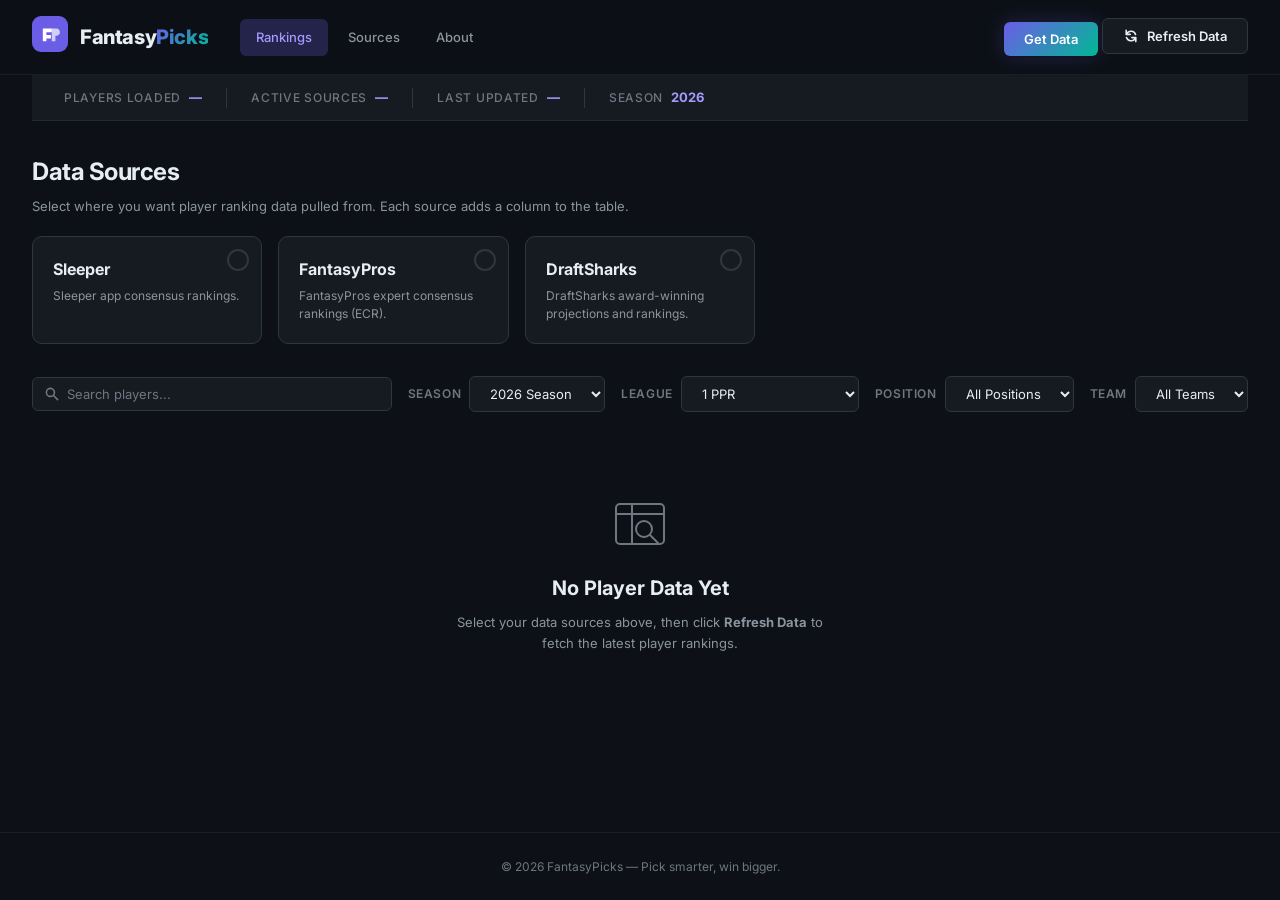
<file: fantasy-picks/src/main/resources/static/index.html>
<!DOCTYPE html>
<html lang="en">

<head>
    <meta charset="UTF-8">
    <meta name="viewport" content="width=device-width, initial-scale=1.0">
    <meta name="description"
        content="FantasyPicks - Aggregate fantasy football player rankings from multiple sources to make the best draft picks.">
    <title>FantasyPicks | Fantasy Football Rankings Aggregator</title>
    <link rel="preconnect" href="https://fonts.googleapis.com">
    <link rel="preconnect" href="https://fonts.gstatic.com" crossorigin>
    <link href="https://fonts.googleapis.com/css2?family=Inter:wght@300;400;500;600;700;800;900&display=swap"
        rel="stylesheet">
    <link rel="stylesheet" href="css/style.css">
</head>

<body>

    <!-- ═══════════════════════════════════════════ -->
    <!-- HEADER / NAVIGATION                        -->
    <!-- ═══════════════════════════════════════════ -->
    <header id="main-header">
        <div class="header-inner">
            <div class="logo-group">
                <div class="logo-icon">
                    <svg viewBox="0 0 40 40" fill="none" xmlns="http://www.w3.org/2000/svg">
                        <rect width="40" height="40" rx="10" fill="url(#logo-grad)" />
                        <path d="M12 28V14h10v4h-6v3h5v4h-5v3H12z" fill="#fff" />
                        <path d="M22 14h5c2.2 0 4 1.8 4 4s-1.8 4-4 4h-1v6h-4V14z" fill="rgba(255,255,255,.7)" />
                        <defs>
                            <linearGradient id="logo-grad" x1="0" y1="0" x2="40" y2="40">
                                <stop stop-color="#6C5CE7" />
                                <stop offset="1" stop-color="#00B894" />
                            </linearGradient>
                        </defs>
                    </svg>
                </div>
                <h1 class="logo-text">Fantasy<span class="logo-accent">Picks</span></h1>
            </div>
            <nav id="main-nav">
                <a href="#" class="nav-link active" data-section="rankings">Rankings</a>
                <a href="#" class="nav-link" data-section="sources">Sources</a>
                <a href="#" class="nav-link" data-section="about">About</a>
            </nav>
            <div class="header-actions">
                <button id="btn-get-data" class="btn btn-primary" title="Get player data from selected sources">
                    Get Data
                </button>
                <button id="btn-refresh-data" class="btn btn-secondary" title="Refresh player data from selected sources">
                    <svg class="btn-icon" viewBox="0 0 20 20" fill="currentColor">
                        <path
                            d="M4 2a1 1 0 011 1v2.101a7.002 7.002 0 0111.601 2.566 1 1 0 11-1.885.666A5.002 5.002 0 005.999 7H9a1 1 0 010 2H4a1 1 0 01-1-1V3a1 1 0 011-1zm.008 9.057a1 1 0 011.276.61A5.002 5.002 0 0014.001 13H11a1 1 0 110-2h5a1 1 0 011 1v5a1 1 0 11-2 0v-2.101a7.002 7.002 0 01-11.601-2.566 1 1 0 01.61-1.276z" />
                    </svg>
                    Refresh Data
                </button>
            </div>
        </div>
    </header>

    <!-- ═══════════════════════════════════════════ -->
    <!-- MAIN CONTENT                               -->
    <!-- ═══════════════════════════════════════════ -->
    <main id="main-content">

        <!-- STATUS BAR -->
        <section id="status-bar">
            <div class="status-inner">
                <div class="status-item">
                    <span class="status-label">Players Loaded</span>
                    <span id="stat-player-count" class="status-value">—</span>
                </div>
                <div class="status-divider"></div>
                <div class="status-item">
                    <span class="status-label">Active Sources</span>
                    <span id="stat-source-count" class="status-value">—</span>
                </div>
                <div class="status-divider"></div>
                <div class="status-item">
                    <span class="status-label">Last Updated</span>
                    <span id="stat-last-updated" class="status-value">—</span>
                </div>
                <div class="status-divider"></div>
                <div class="status-item">
                    <span class="status-label">Season</span>
                    <span id="stat-season" class="status-value">—</span>
                </div>
            </div>
        </section>

        <!-- ═══════════════════════════════════════ -->
        <!-- SECTION: DATA SOURCE SELECTION          -->
        <!-- ═══════════════════════════════════════ -->
        <section id="section-sources" class="content-section">
            <div class="section-header">
                <h2 class="section-title">Data Sources</h2>
                <p class="section-subtitle">Select where you want player ranking data pulled from. Each source adds a
                    column to the table.</p>
            </div>
            <div id="source-cards" class="source-grid">
                <!-- Source cards are populated by JS -->
            </div>
        </section>

        <!-- ═══════════════════════════════════════ -->
        <!-- SECTION: FILTERS & SEARCH               -->
        <!-- ═══════════════════════════════════════ -->
        <section id="section-filters" class="content-section">
            <div class="filters-bar">
                <div class="search-box">
                    <svg class="search-icon" viewBox="0 0 20 20" fill="currentColor">
                        <path fill-rule="evenodd"
                            d="M8 4a4 4 0 100 8 4 4 0 000-8zM2 8a6 6 0 1110.89 3.476l4.817 4.817a1 1 0 01-1.414 1.414l-4.816-4.816A6 6 0 012 8z"
                            clip-rule="evenodd" />
                    </svg>
                    <input type="text" id="input-search" placeholder="Search players..." autocomplete="off">
                </div>
                <div class="filter-group">
                    <label for="filter-year" class="filter-label">Season</label>
                    <select id="filter-year" class="filter-select">
                        <!-- Populated by JS -->
                    </select>
                </div>
                <div class="filter-group">
                    <label for="filter-league-type" class="filter-label">League</label>
                    <select id="filter-league-type" class="filter-select">
                        <option value="ppr">1 PPR</option>
                        <option value="half_ppr">0.5 PPR</option>
                        <option value="standard">Non-PPR / Standard</option>
                    </select>
                </div>
                <div class="filter-group">
                    <label for="filter-position" class="filter-label">Position</label>
                    <select id="filter-position" class="filter-select">
                        <option value="ALL">All Positions</option>
                        <option value="QB">QB</option>
                        <option value="RB">RB</option>
                        <option value="WR">WR</option>
                        <option value="TE">TE</option>
                        <option value="K">K</option>
                        <option value="DEF">DEF</option>
                    </select>
                </div>
                <div class="filter-group">
                    <label for="filter-team" class="filter-label">Team</label>
                    <select id="filter-team" class="filter-select">
                        <option value="ALL">All Teams</option>
                        <!-- Populated by JS -->
                    </select>
                </div>
            </div>
        </section>

        <!-- ═══════════════════════════════════════ -->
        <!-- SECTION: PLAYER RANKINGS TABLE          -->
        <!-- ═══════════════════════════════════════ -->
        <section id="section-rankings" class="content-section">
            <div class="table-wrapper">
                <table id="rankings-table">
                    <thead>
                        <tr id="table-header-row">
                            <th class="col-draft">Drafted</th>
                            <th class="col-rank" data-sort="overallRank">Rank</th>
                            <th class="col-player" data-sort="name">Player</th>
                            <th class="col-pos" data-sort="position">Pos</th>
                            <th class="col-team" data-sort="team">Team</th>
                            <!-- Source-specific ranking columns are injected by JS -->
                            <th class="col-overall" data-sort="overallRank">Overall</th>
                        </tr>
                    </thead>
                    <tbody id="rankings-body">
                        <!-- Rows populated by JS -->
                    </tbody>
                </table>
            </div>

            <!-- EMPTY / LOADING STATES -->
            <div id="state-loading" class="state-panel hidden">
                <div class="spinner"></div>
                <p>Fetching player data…</p>
            </div>
            <div id="state-empty" class="state-panel">
                <svg class="empty-icon" viewBox="0 0 64 64" fill="none" xmlns="http://www.w3.org/2000/svg">
                    <rect x="8" y="12" width="48" height="40" rx="4" stroke="currentColor" stroke-width="2" />
                    <line x1="8" y1="22" x2="56" y2="22" stroke="currentColor" stroke-width="2" />
                    <line x1="24" y1="12" x2="24" y2="52" stroke="currentColor" stroke-width="2" />
                    <circle cx="36" cy="37" r="8" stroke="currentColor" stroke-width="2" />
                    <line x1="42" y1="43" x2="50" y2="51" stroke="currentColor" stroke-width="2"
                        stroke-linecap="round" />
                </svg>
                <h3>No Player Data Yet</h3>
                <p>Select your data sources above, then click <strong>Refresh Data</strong> to fetch the latest player
                    rankings.</p>
            </div>
            <div id="state-error" class="state-panel hidden">
                <svg class="error-icon" viewBox="0 0 64 64" fill="none" xmlns="http://www.w3.org/2000/svg">
                    <circle cx="32" cy="32" r="24" stroke="currentColor" stroke-width="2" />
                    <line x1="32" y1="20" x2="32" y2="36" stroke="currentColor" stroke-width="3"
                        stroke-linecap="round" />
                    <circle cx="32" cy="44" r="2" fill="currentColor" />
                </svg>
                <h3>Something Went Wrong</h3>
                <p id="error-message">Could not load player data. Please try again.</p>
            </div>
        </section>

    </main>

    <!-- ═══════════════════════════════════════════ -->
    <!-- FOOTER                                     -->
    <!-- ═══════════════════════════════════════════ -->
    <footer id="main-footer">
        <p>&copy; 2026 FantasyPicks &mdash; Pick smarter, win bigger.</p>
    </footer>

    <!-- ═══════════════════════════════════════════ -->
    <!-- TOAST NOTIFICATION                         -->
    <!-- ═══════════════════════════════════════════ -->
    <div id="toast-container"></div>

    <script src="js/app.js"></script>
</body>

</html>
</file>
<file: fantasy-picks/src/main/resources/static/css/style.css>
/* ═══════════════════════════════════════════════════════
   FantasyPicks — Base Stylesheet
   A clean, modern dark-mode design for the HTML frontend.
   ═══════════════════════════════════════════════════════ */

/* ── DESIGN TOKENS ─────────────────────────────────── */
:root {
    /* Palette */
    --clr-bg:             #0d1117;
    --clr-surface:        #161b22;
    --clr-surface-hover:  #1c2230;
    --clr-surface-raised: #1e2533;
    --clr-border:         #30363d;
    --clr-border-subtle:  rgba(255, 255, 255, .06);

    --clr-text-primary:   #e6edf3;
    --clr-text-secondary: #8b949e;
    --clr-text-muted:     #6e7681;

    --clr-accent:         #6C5CE7;
    --clr-accent-light:   #a29bfe;
    --clr-accent-glow:    rgba(108, 92, 231, .25);

    --clr-green:          #00B894;
    --clr-green-glow:     rgba(0, 184, 148, .2);
    --clr-red:            #e74c3c;
    --clr-yellow:         #fdcb6e;

    /* Gradients */
    --grad-accent:        linear-gradient(135deg, #6C5CE7, #00B894);
    --grad-surface:       linear-gradient(180deg, var(--clr-surface) 0%, var(--clr-bg) 100%);

    /* Typography */
    --ff-base:            'Inter', -apple-system, BlinkMacSystemFont, 'Segoe UI', Roboto, sans-serif;
    --fs-xs:              .75rem;
    --fs-sm:              .8125rem;
    --fs-base:            .875rem;
    --fs-md:              1rem;
    --fs-lg:              1.25rem;
    --fs-xl:              1.5rem;
    --fs-2xl:             2rem;

    /* Spacing */
    --sp-1:               .25rem;
    --sp-2:               .5rem;
    --sp-3:               .75rem;
    --sp-4:               1rem;
    --sp-5:               1.25rem;
    --sp-6:               1.5rem;
    --sp-8:               2rem;
    --sp-10:              2.5rem;
    --sp-12:              3rem;

    /* Borders */
    --radius-sm:          6px;
    --radius-md:          10px;
    --radius-lg:          14px;
    --radius-xl:          20px;

    /* Shadows */
    --shadow-sm:          0 1px 3px rgba(0,0,0,.3);
    --shadow-md:          0 4px 12px rgba(0,0,0,.4);
    --shadow-lg:          0 8px 30px rgba(0,0,0,.5);
    --shadow-glow:        0 0 20px var(--clr-accent-glow);

    /* Transitions */
    --ease-out:           cubic-bezier(.22, 1, .36, 1);
    --transition-fast:    150ms var(--ease-out);
    --transition-base:    250ms var(--ease-out);
    --transition-slow:    400ms var(--ease-out);
}

/* ── RESET & BASE ──────────────────────────────────── */
*, *::before, *::after {
    margin: 0;
    padding: 0;
    box-sizing: border-box;
}

html {
    font-size: 16px;
    scroll-behavior: smooth;
    -webkit-font-smoothing: antialiased;
    -moz-osx-font-smoothing: grayscale;
}

body {
    font-family: var(--ff-base);
    font-size: var(--fs-base);
    color: var(--clr-text-primary);
    background-color: var(--clr-bg);
    line-height: 1.6;
    min-height: 100vh;
    display: flex;
    flex-direction: column;
}

a {
    color: var(--clr-accent-light);
    text-decoration: none;
    transition: color var(--transition-fast);
}
a:hover { color: #fff; }

img { max-width: 100%; display: block; }

/* ── UTILITY ───────────────────────────────────────── */
.hidden { display: none !important; }
.sr-only {
    position: absolute; width: 1px; height: 1px;
    padding: 0; margin: -1px; overflow: hidden;
    clip: rect(0,0,0,0); border: 0;
}

/* ═══════════════════════════════════════════════════════
   HEADER
   ═══════════════════════════════════════════════════════ */
#main-header {
    position: sticky;
    top: 0;
    z-index: 100;
    background: rgba(13, 17, 23, .85);
    backdrop-filter: blur(16px) saturate(1.4);
    -webkit-backdrop-filter: blur(16px) saturate(1.4);
    border-bottom: 1px solid var(--clr-border-subtle);
}

.header-inner {
    max-width: 1400px;
    margin: 0 auto;
    padding: var(--sp-4) var(--sp-8);
    display: flex;
    align-items: center;
    gap: var(--sp-8);
}

/* Logo */
.logo-group {
    display: flex;
    align-items: center;
    gap: var(--sp-3);
    flex-shrink: 0;
}

.logo-icon svg {
    width: 36px;
    height: 36px;
    border-radius: var(--radius-sm);
}

.logo-text {
    font-size: var(--fs-lg);
    font-weight: 800;
    letter-spacing: -.02em;
    color: var(--clr-text-primary);
}

.logo-accent {
    background: var(--grad-accent);
    -webkit-background-clip: text;
    background-clip: text;
    -webkit-text-fill-color: transparent;
}

/* Nav */
#main-nav {
    display: flex;
    gap: var(--sp-1);
}

.nav-link {
    padding: var(--sp-2) var(--sp-4);
    border-radius: var(--radius-sm);
    font-size: var(--fs-sm);
    font-weight: 500;
    color: var(--clr-text-secondary);
    transition: all var(--transition-fast);
}

.nav-link:hover {
    color: var(--clr-text-primary);
    background: var(--clr-surface-hover);
}

.nav-link.active {
    color: var(--clr-accent-light);
    background: var(--clr-accent-glow);
}

/* Header actions */
.header-actions {
    margin-left: auto;
}

/* ═══════════════════════════════════════════════════════
   BUTTONS
   ═══════════════════════════════════════════════════════ */
.btn {
    display: inline-flex;
    align-items: center;
    gap: var(--sp-2);
    padding: var(--sp-2) var(--sp-5);
    border: none;
    border-radius: var(--radius-sm);
    font-family: var(--ff-base);
    font-size: var(--fs-sm);
    font-weight: 600;
    cursor: pointer;
    transition: all var(--transition-fast);
    line-height: 1.4;
    white-space: nowrap;
}

.btn-icon {
    width: 16px;
    height: 16px;
}

.btn-primary {
    background: var(--grad-accent);
    color: #fff;
    box-shadow: var(--shadow-sm), var(--shadow-glow);
}

.btn-primary:hover {
    transform: translateY(-1px);
    box-shadow: var(--shadow-md), 0 0 30px var(--clr-accent-glow);
}

.btn-primary:active {
    transform: translateY(0);
}

.btn-primary:disabled {
    opacity: .5;
    pointer-events: none;
}

.btn-secondary {
    background: var(--clr-surface);
    color: var(--clr-text-primary);
    border: 1px solid var(--clr-border);
}

.btn-secondary:hover {
    background: var(--clr-surface-hover);
    border-color: var(--clr-accent);
}

/* Spinning refresh icon state */
.btn-primary.loading .btn-icon {
    animation: spin 1s linear infinite;
}

@keyframes spin {
    to { transform: rotate(360deg); }
}

/* ═══════════════════════════════════════════════════════
   STATUS BAR
   ═══════════════════════════════════════════════════════ */
#status-bar {
    background: var(--clr-surface);
    border-bottom: 1px solid var(--clr-border-subtle);
}

.status-inner {
    max-width: 1400px;
    margin: 0 auto;
    padding: var(--sp-3) var(--sp-8);
    display: flex;
    align-items: center;
    gap: var(--sp-6);
}

.status-item {
    display: flex;
    align-items: center;
    gap: var(--sp-2);
}

.status-label {
    font-size: var(--fs-xs);
    font-weight: 500;
    text-transform: uppercase;
    letter-spacing: .06em;
    color: var(--clr-text-muted);
}

.status-value {
    font-size: var(--fs-sm);
    font-weight: 700;
    color: var(--clr-accent-light);
}

.status-divider {
    width: 1px;
    height: 20px;
    background: var(--clr-border);
}

/* ═══════════════════════════════════════════════════════
   MAIN CONTENT
   ═══════════════════════════════════════════════════════ */
#main-content {
    flex: 1;
    max-width: 1400px;
    width: 100%;
    margin: 0 auto;
    padding: 0 var(--sp-8);
}

.content-section {
    margin-top: var(--sp-8);
}

.section-header {
    margin-bottom: var(--sp-5);
}

.section-title {
    font-size: var(--fs-xl);
    font-weight: 700;
    letter-spacing: -.02em;
}

.section-subtitle {
    margin-top: var(--sp-1);
    color: var(--clr-text-secondary);
    font-size: var(--fs-sm);
}

/* ═══════════════════════════════════════════════════════
   SOURCE CARDS
   ═══════════════════════════════════════════════════════ */
.source-grid {
    display: grid;
    grid-template-columns: repeat(auto-fill, minmax(220px, 1fr));
    gap: var(--sp-4);
}

.source-card {
    position: relative;
    background: var(--clr-surface);
    border: 1px solid var(--clr-border);
    border-radius: var(--radius-md);
    padding: var(--sp-5);
    cursor: pointer;
    transition: all var(--transition-base);
    user-select: none;
    overflow: hidden;
}

.source-card::before {
    content: '';
    position: absolute;
    inset: 0;
    border-radius: inherit;
    background: var(--grad-accent);
    opacity: 0;
    transition: opacity var(--transition-base);
    z-index: 0;
}

.source-card:hover {
    border-color: var(--clr-accent);
    transform: translateY(-2px);
    box-shadow: var(--shadow-md);
}

.source-card.selected {
    border-color: var(--clr-accent);
    box-shadow: var(--shadow-glow);
}

.source-card.selected::before {
    opacity: .08;
}

.source-card-content {
    position: relative;
    z-index: 1;
}

.source-card-name {
    font-size: var(--fs-md);
    font-weight: 700;
    margin-bottom: var(--sp-1);
}

.source-card-desc {
    font-size: var(--fs-xs);
    color: var(--clr-text-secondary);
    line-height: 1.5;
}

.source-card-check {
    position: absolute;
    top: var(--sp-3);
    right: var(--sp-3);
    width: 22px;
    height: 22px;
    border-radius: 50%;
    border: 2px solid var(--clr-border);
    background: transparent;
    display: flex;
    align-items: center;
    justify-content: center;
    transition: all var(--transition-fast);
    z-index: 1;
}

.source-card.selected .source-card-check {
    border-color: var(--clr-green);
    background: var(--clr-green);
}

.source-card-check svg {
    width: 12px;
    height: 12px;
    fill: #fff;
    opacity: 0;
    transition: opacity var(--transition-fast);
}

.source-card.selected .source-card-check svg {
    opacity: 1;
}

/* Progress bar styling */
.source-progress-container {
    position: absolute;
    bottom: 0;
    left: 0;
    width: 100%;
    height: 4px;
    background-color: var(--clr-border);
    opacity: 0; /* Hidden by default */
    transition: opacity var(--transition-base);
    z-index: 2;
}

.source-card.is-loading .source-progress-container,
.source-card.has-result .source-progress-container {
    opacity: 1;
}

.source-progress-bar {
    height: 100%;
    width: 0%;
    background-color: var(--clr-accent);
    transition: width 0.3s ease, background-color 0.3s ease;
}

/* Loading animation */
.source-card.is-loading .source-progress-bar {
    animation: load-simulate 2s ease-out forwards;
    background-color: var(--clr-accent);
}

@keyframes load-simulate {
    0% { width: 0%; }
    50% { width: 70%; }
    100% { width: 90%; }
}

/* Success status */
.source-card.has-result.success .source-progress-bar {
    width: 100%;
    background-color: var(--clr-green);
}

/* Error status */
.source-card.has-result.error .source-progress-bar {
    width: 100%;
    background-color: var(--clr-red);
}

/* ═══════════════════════════════════════════════════════
   FILTERS BAR
   ═══════════════════════════════════════════════════════ */
.filters-bar {
    display: flex;
    align-items: center;
    gap: var(--sp-4);
    flex-wrap: wrap;
}

.search-box {
    position: relative;
    flex: 1;
    min-width: 200px;
    max-width: 380px;
}

.search-icon {
    position: absolute;
    left: var(--sp-3);
    top: 50%;
    transform: translateY(-50%);
    width: 16px;
    height: 16px;
    color: var(--clr-text-muted);
    pointer-events: none;
}

#input-search {
    width: 100%;
    padding: var(--sp-2) var(--sp-4) var(--sp-2) calc(var(--sp-3) + 22px);
    border: 1px solid var(--clr-border);
    border-radius: var(--radius-sm);
    background: var(--clr-surface);
    color: var(--clr-text-primary);
    font-family: var(--ff-base);
    font-size: var(--fs-sm);
    transition: border-color var(--transition-fast), box-shadow var(--transition-fast);
    outline: none;
}

#input-search::placeholder {
    color: var(--clr-text-muted);
}

#input-search:focus {
    border-color: var(--clr-accent);
    box-shadow: 0 0 0 3px var(--clr-accent-glow);
}

.filter-group {
    display: flex;
    align-items: center;
    gap: var(--sp-2);
}

.filter-label {
    font-size: var(--fs-xs);
    font-weight: 600;
    text-transform: uppercase;
    letter-spacing: .05em;
    color: var(--clr-text-muted);
}

.filter-select {
    padding: var(--sp-2) var(--sp-4);
    border: 1px solid var(--clr-border);
    border-radius: var(--radius-sm);
    background: var(--clr-surface);
    color: var(--clr-text-primary);
    font-family: var(--ff-base);
    font-size: var(--fs-sm);
    outline: none;
    cursor: pointer;
    transition: border-color var(--transition-fast);
}

.filter-select:focus {
    border-color: var(--clr-accent);
}

/* ═══════════════════════════════════════════════════════
   RANKINGS TABLE
   ═══════════════════════════════════════════════════════ */
.table-wrapper {
    overflow-x: auto;
    border: 1px solid var(--clr-border);
    border-radius: var(--radius-md);
    background: var(--clr-surface);
}

#rankings-table {
    width: 100%;
    border-collapse: collapse;
    font-size: var(--fs-sm);
}

#rankings-table thead {
    position: sticky;
    top: 0;
    z-index: 2;
}

#rankings-table th {
    padding: var(--sp-3) var(--sp-4);
    text-align: left;
    font-weight: 600;
    font-size: var(--fs-xs);
    text-transform: uppercase;
    letter-spacing: .06em;
    color: var(--clr-text-muted);
    background: var(--clr-surface-raised);
    border-bottom: 1px solid var(--clr-border);
    cursor: pointer;
    white-space: nowrap;
    user-select: none;
    transition: color var(--transition-fast);
}

#rankings-table th:hover {
    color: var(--clr-text-primary);
}

#rankings-table th.sort-asc::after,
#rankings-table th.sort-desc::after {
    margin-left: 4px;
    font-size: .65rem;
}

#rankings-table th.sort-asc::after { content: '▲'; color: var(--clr-accent-light); }
#rankings-table th.sort-desc::after { content: '▼'; color: var(--clr-accent-light); }

#rankings-table td {
    padding: var(--sp-3) var(--sp-4);
    border-bottom: 1px solid var(--clr-border-subtle);
    white-space: nowrap;
    vertical-align: middle;
}

#rankings-table tbody tr {
    transition: background var(--transition-fast);
}

#rankings-table tbody tr:hover {
    background: var(--clr-surface-hover);
}

/* Drafted player row */
#rankings-table tbody tr.row-drafted {
    background: var(--clr-surface-raised);
    opacity: 0.5;
    filter: grayscale(100%);
}

#rankings-table tbody tr.row-drafted:hover {
    background: var(--clr-border);
}

/* Column widths */
.col-draft   { width: 50px; text-align: center; }
.col-rank    { width: 60px; text-align: center; }
.col-player  { min-width: 180px; }
.col-pos     { width: 60px; text-align: center; }
.col-team    { width: 80px; text-align: center; }
.col-overall { width: 80px; text-align: center; }
.col-source  { width: 90px; text-align: center; }

/* Position badges */
.badge-pos {
    display: inline-block;
    padding: 2px 8px;
    border-radius: 999px;
    font-size: var(--fs-xs);
    font-weight: 700;
    text-transform: uppercase;
    letter-spacing: .04em;
}

.badge-pos.QB  { background: rgba(108, 92, 231, .2); color: #a29bfe; }
.badge-pos.RB  { background: rgba(0, 184, 148, .2);  color: #55efc4; }
.badge-pos.WR  { background: rgba(253, 203, 110, .2); color: #fdcb6e; }
.badge-pos.TE  { background: rgba(232, 67, 147, .2);  color: #fd79a8; }
.badge-pos.K   { background: rgba(116, 185, 255, .2); color: #74b9ff; }
.badge-pos.DEF { background: rgba(162, 155, 254, .2); color: #a29bfe; }

/* Overall rank highlight */
.rank-cell {
    font-weight: 800;
    font-size: var(--fs-md);
    text-align: center;
    background: var(--grad-accent);
    -webkit-background-clip: text;
    background-clip: text;
    -webkit-text-fill-color: transparent;
}

.team-cell {
    font-weight: 600;
    color: var(--clr-text-secondary);
    text-align: center;
}

.source-rank-cell {
    text-align: center;
    font-weight: 600;
    color: var(--clr-text-secondary);
}

.draft-cell {
    text-align: center;
}

/* ═══════════════════════════════════════════════════════
   STATE PANELS (Loading / Empty / Error)
   ═══════════════════════════════════════════════════════ */
.state-panel {
    display: flex;
    flex-direction: column;
    align-items: center;
    justify-content: center;
    padding: var(--sp-12) var(--sp-8);
    text-align: center;
    color: var(--clr-text-secondary);
}

.state-panel h3 {
    font-size: var(--fs-lg);
    font-weight: 700;
    color: var(--clr-text-primary);
    margin-top: var(--sp-4);
}

.state-panel p {
    margin-top: var(--sp-2);
    max-width: 400px;
    line-height: 1.6;
    font-size: var(--fs-sm);
}

.empty-icon, .error-icon {
    width: 64px;
    height: 64px;
    color: var(--clr-text-muted);
}

.error-icon {
    color: var(--clr-red);
}

/* Spinner */
.spinner {
    width: 40px;
    height: 40px;
    border: 3px solid var(--clr-border);
    border-top-color: var(--clr-accent);
    border-radius: 50%;
    animation: spin .8s linear infinite;
}

/* ═══════════════════════════════════════════════════════
   FOOTER
   ═══════════════════════════════════════════════════════ */
#main-footer {
    margin-top: var(--sp-12);
    padding: var(--sp-6) var(--sp-8);
    text-align: center;
    font-size: var(--fs-xs);
    color: var(--clr-text-muted);
    border-top: 1px solid var(--clr-border-subtle);
}

/* ═══════════════════════════════════════════════════════
   TOAST NOTIFICATIONS
   ═══════════════════════════════════════════════════════ */
#toast-container {
    position: fixed;
    bottom: var(--sp-6);
    right: var(--sp-6);
    display: flex;
    flex-direction: column-reverse;
    gap: var(--sp-3);
    z-index: 9999;
    pointer-events: none;
}

.toast {
    min-width: 280px;
    max-width: 400px;
    padding: var(--sp-3) var(--sp-5);
    border-radius: var(--radius-md);
    font-size: var(--fs-sm);
    font-weight: 500;
    color: #fff;
    pointer-events: auto;
    animation: toast-in .4s var(--ease-out) forwards;
    box-shadow: var(--shadow-lg);
}

.toast.success { background: var(--clr-green); }
.toast.error   { background: var(--clr-red); }
.toast.info    { background: var(--clr-accent); }

.toast.fade-out {
    animation: toast-out .3s var(--ease-out) forwards;
}

@keyframes toast-in {
    from { opacity: 0; transform: translateY(16px) scale(.95); }
    to   { opacity: 1; transform: translateY(0) scale(1); }
}

@keyframes toast-out {
    from { opacity: 1; transform: translateY(0) scale(1); }
    to   { opacity: 0; transform: translateY(8px) scale(.95); }
}

/* ═══════════════════════════════════════════════════════
   RESPONSIVE
   ═══════════════════════════════════════════════════════ */
@media (max-width: 768px) {
    .header-inner {
        flex-wrap: wrap;
        padding: var(--sp-3) var(--sp-4);
        gap: var(--sp-3);
    }

    #main-nav {
        order: 3;
        width: 100%;
        justify-content: center;
    }

    .header-actions {
        margin-left: auto;
    }

    #main-content {
        padding: 0 var(--sp-4);
    }

    .status-inner {
        padding: var(--sp-3) var(--sp-4);
        gap: var(--sp-4);
        flex-wrap: wrap;
    }

    .source-grid {
        grid-template-columns: repeat(auto-fill, minmax(160px, 1fr));
    }

    .filters-bar {
        flex-direction: column;
        align-items: stretch;
    }

    .search-box {
        max-width: 100%;
    }

    .filter-group {
        width: 100%;
    }

    .filter-select {
        flex: 1;
    }
}
</file>
